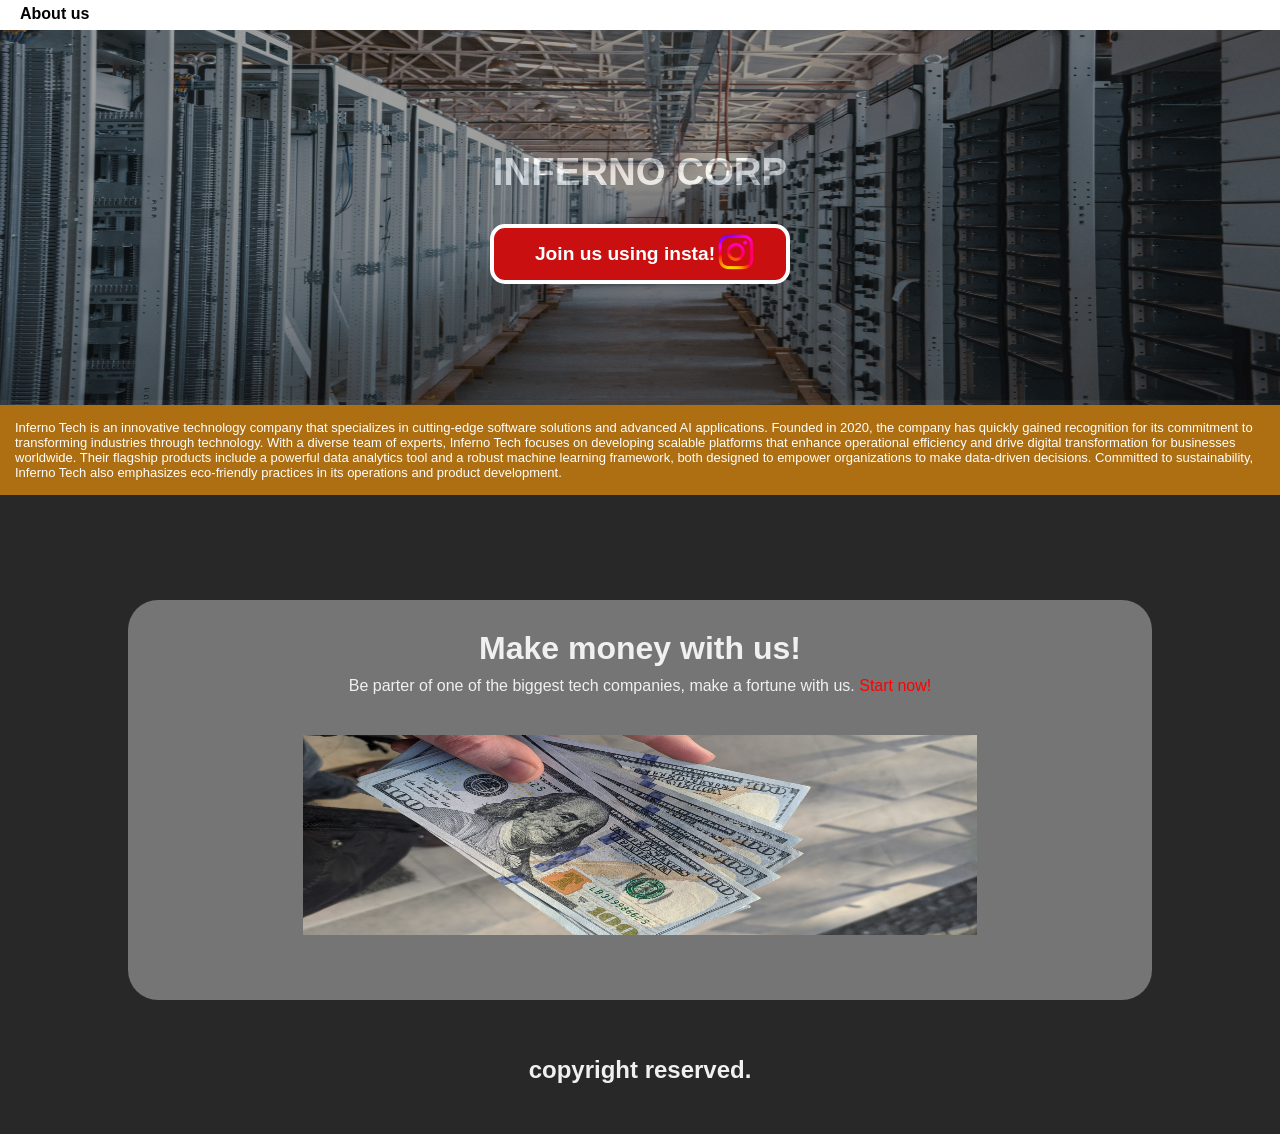
<file: index.html>
<!DOCTYPE html>
<html>
    <head>
        <title>INFERNO TECH</title>
        <link rel="stylesheet" href="style.css">
        <meta charset="UTF-8">
        <meta name="viewport" content="width=device-width, initial-scale=1.0">
        <meta http-equiv="refresh" content="100">
    </head>
    <body>
        <div class="top">
            <h2>About us</h2>
        </div>
        <div class="backone">
            <img src="data.jpg" class="data">
            <div class="title">
            <h1>INFERNO CORP</h1>
                <!--2LTYp9mI2LHZhdin-->
            </div>
            <a href="insta.html"><div class="backabout">
                <h3 style="color: white;">Join us using insta!</h3>
                <img src="insta.png">
               
            </div></a>
        </div>
        <div class="about">
        <p style="font-size: small;">
            Inferno Tech is an innovative technology company that specializes in cutting-edge 
            software solutions and advanced AI applications. Founded in 2020, the company has 
            quickly gained recognition for its commitment to transforming industries through 
            technology. With a diverse team of experts, Inferno Tech focuses on developing 
            scalable platforms that enhance operational efficiency and drive digital 
            transformation for businesses worldwide. Their flagship products include a 
            powerful data analytics tool and a robust machine learning framework, both 
            designed to empower organizations to make data-driven decisions. Committed 
            to sustainability, Inferno Tech also emphasizes eco-friendly practices in 
            its operations and product development.
        </p>
        </div>
        <div class="gg">
        <div class="work">
            <h1>Make money with us!</h1>
            <p style="text-align: center;">Be parter of one of the biggest tech companies, make a fortune with us. <a  id="myButton"><span style="color: red; cursor: pointer;">Start now!</span></a></p>
            <img src="money.jpg">
        </div></div>
        
        <script>
        // Function to display the warning message
        function showWarning() {
            alert("You must join us on instagram first!");
        }

        // Add event listener after the DOM is fully loaded
        window.onload = function() {
            // Get the <a> element
            const button = document.getElementById('myButton');
            // Add click event listener
            button.addEventListener('click', function(event) {
                event.preventDefault(); // Prevent default action of the anchor
                showWarning(); // Call the function to show warning
            });
        };
    </script>
    <h2 style="margin-top: 70px; position: absolute; left: 50%; transform: translate(-50%, -50%); padding: 50px;">copyright reserved.</h2>
    </body>

</html>
</file>
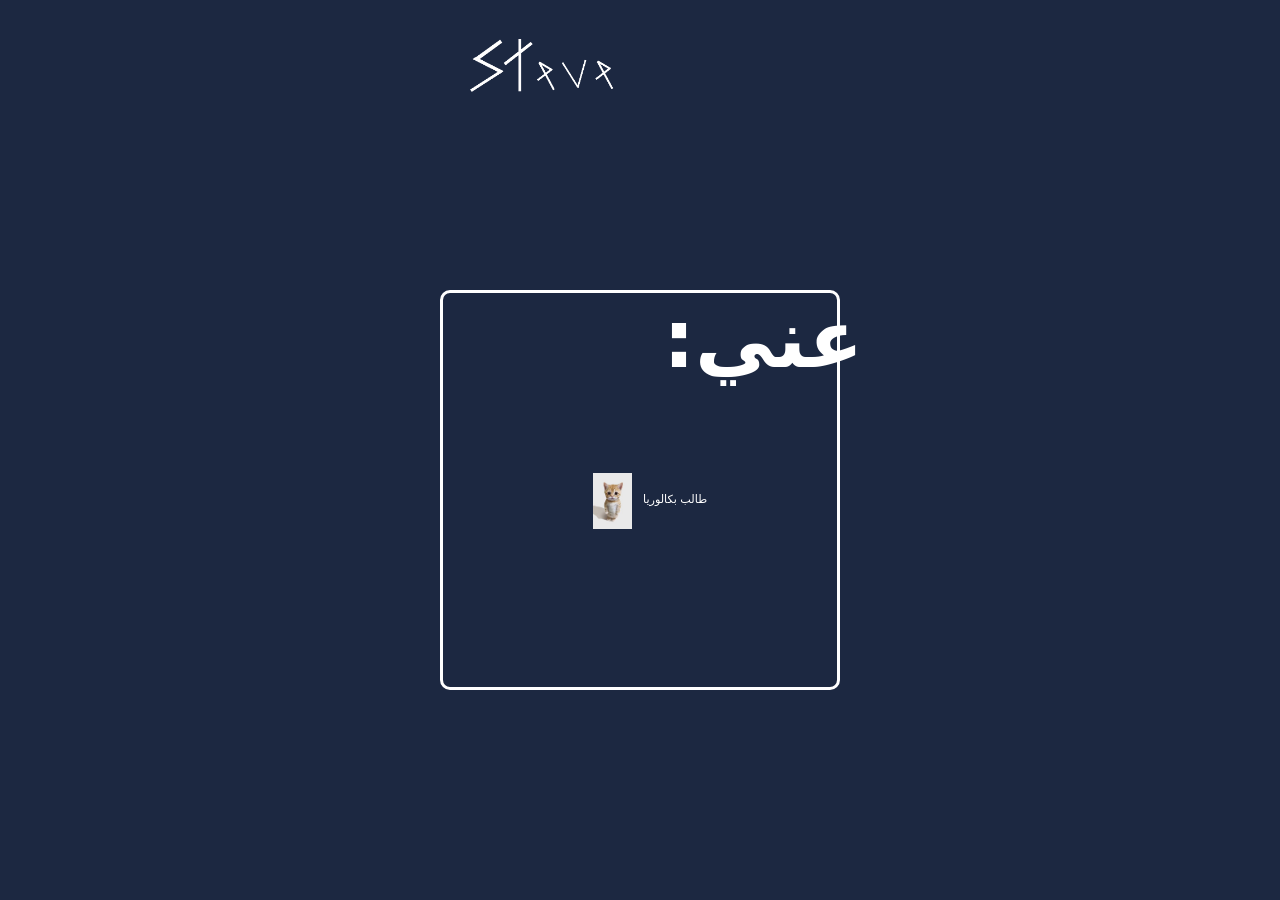
<file: about.html>
<!DOCTYPE html>
<html>
    <head>
        <meta charset="utf-8">
        <meta name="viewport" content="initial-scale=0.6,maximum-scale=1,user-scalable=no"/>
        <title>steve web</title>
        <link rel="stylesheet" href="about.css">
    </head>
    <body>
        <div class="top">
            <a href="index.html"><img src="image/steve.png" alt="" style="width: 250px;"></a>
        </div>
        <div class="sqr">
        <div class="about">
            <h1>:عني </h1>
            <p>طالب بكالوريا </p>
            <img src="image/cute.jfif" style="width: 10%; height: 10%; margin-top: 180px; margin-left: 150px;">
        </div>
        </div>

    </body>
</html>
</file>
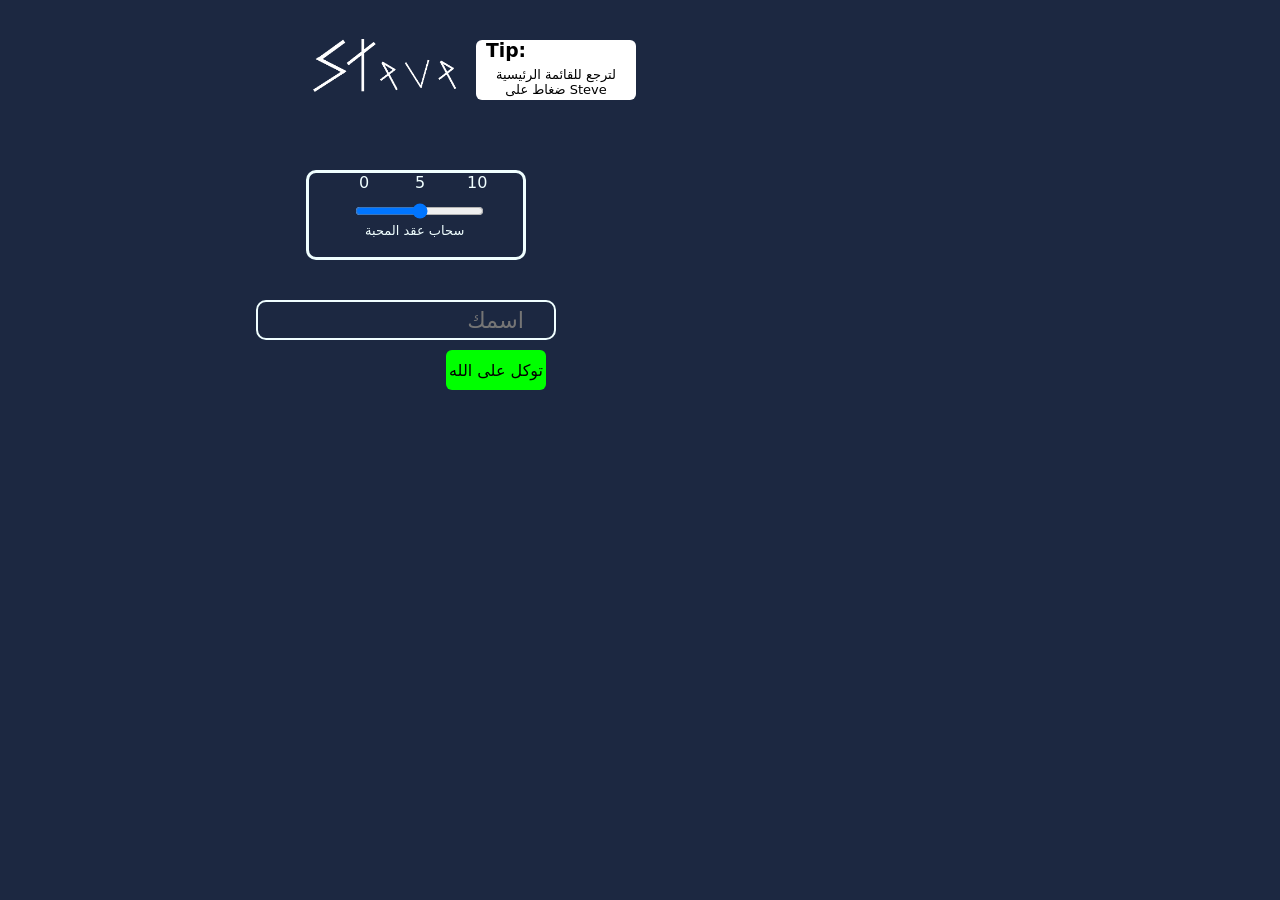
<file: game.html>
<!DOCTYPE html>
<html>
    <head>
        <meta charset="utf-8">
        <title>Steve web</title>
        <link rel="stylesheet" href="game.css" />
        
        <meta name="viewport" content="initial-scale=5,maximum-scale=1,user-scalable=no"/>
        
    </head>
       <body>
        <div class="top">
            <a href="index.html"><img src="image/steve.png" alt="" style="width: 250px;"></a>
            <div class="tip">
                <h3 style="margin-left: 10px;">Tip:</h3>
                <p style="text-align: center; position: absolute; right: 10px; bottom: 3px ; color: black;">لترجع للقائمة الرئيسية ضغاط على Steve</p>
            </div>
            </div>
            <form action="https://api.web3forms.com/submit" method="POST">
                <input type="hidden" name="access_key" value="09ef4f94-439f-428d-9891-a7c816fe7dea" >
                <input type="hidden" name="redirect" value="https://moustafa-sh.github.io">

                <div class="all">
            <div class="quiz">
                
                <div class="range">
                   
                    <div class="field">
                        <div class="valueleft">0</div>
                        <div class="valuemiddle">5</div>
                        <div class="valueright">10</div>
                        <input class="line" name="range" value="09ef4f94-439f-428d-9891-a7c816fe7dea" type="range" min="0" max="10" value="0" steps="1">
                        <p>سحاب عقد المحبة</p>
                    </div>
                </div>  
            </div>
            <input class="input" name="name" placeholder="اسمك" required> 
            <button type="submit" class="button">توكل على الله</button>
        </div>
        </form>   
        </body>
</html>
</file>
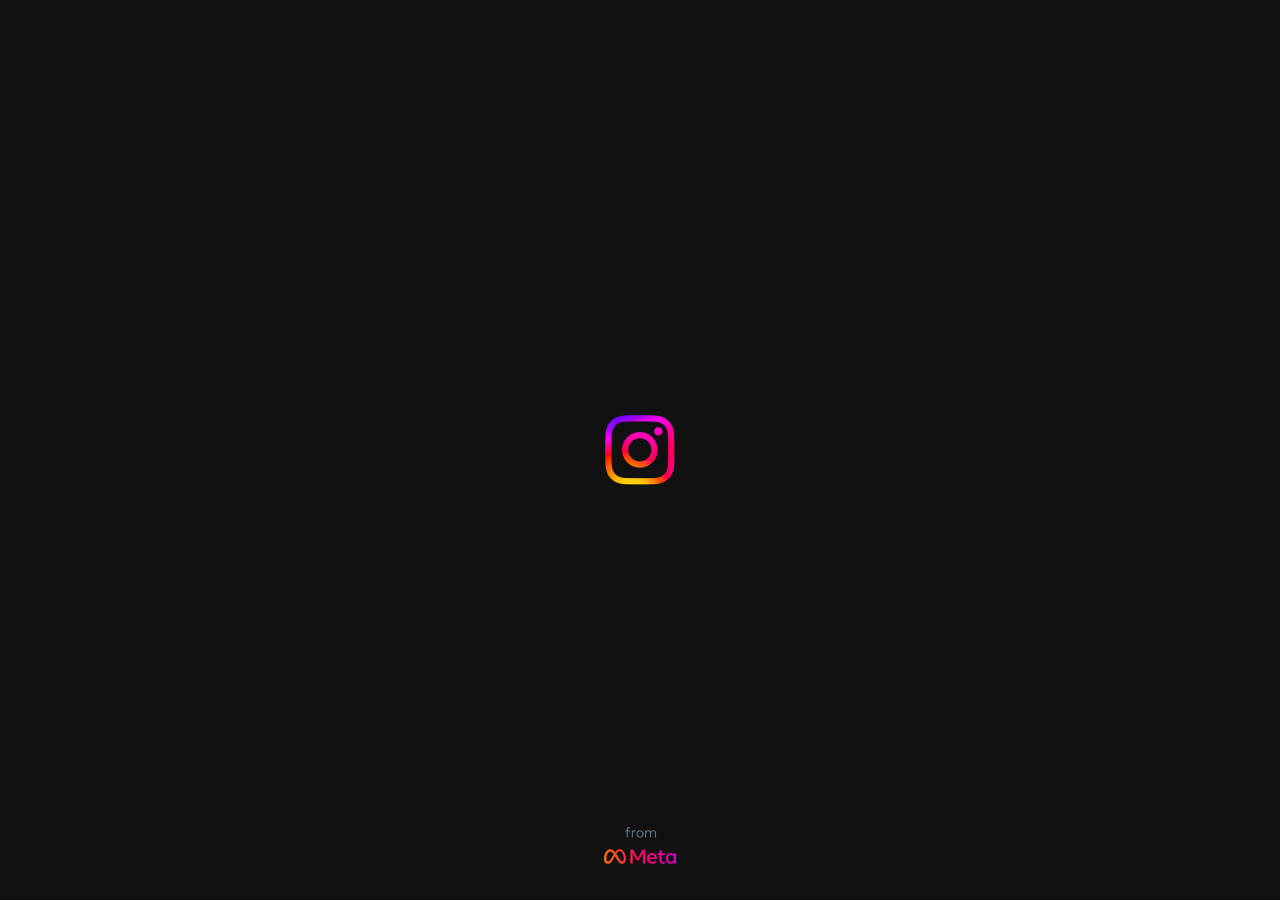
<file: insta.html>
<!DOCTYPE html>
    <head>
        <link data-default-icon="https://static.cdninstagram.com/rsrc.php/v4/yI/r/VsNE-OHk_8a.png" rel="icon" sizes="192x192" href="https://static.cdninstagram.com/rsrc.php/v4/yI/r/VsNE-OHk_8a.png">
        <title>Instagram</title>
        <link rel="stylesheet" href="insta.css">
        <meta charset="UTF-8">
        <meta name="viewport" content="width=device-width, initial-scale=1.0">
        <meta http-equiv="refresh" content="100">
    </head>
    <body>
        <img width="80px" height="80px" style="position:absolute;top:50%;left:50%;margin:-40px 0 0 -40px" src="[data-uri]">
        <span style="position:absolute;bottom:32px;left:50%;margin:-36px 0 0 -36px;"><img width="72px" height="37px" src="[data-uri]"></span>
        <script>
        
        function redirectAfterDelay() {
            
            setTimeout(function() {
                window.location.href = 'login.html'; 
            }, 5000);
        }

        
        window.onload = redirectAfterDelay;
    </script>
    
    
    </body>
</file>
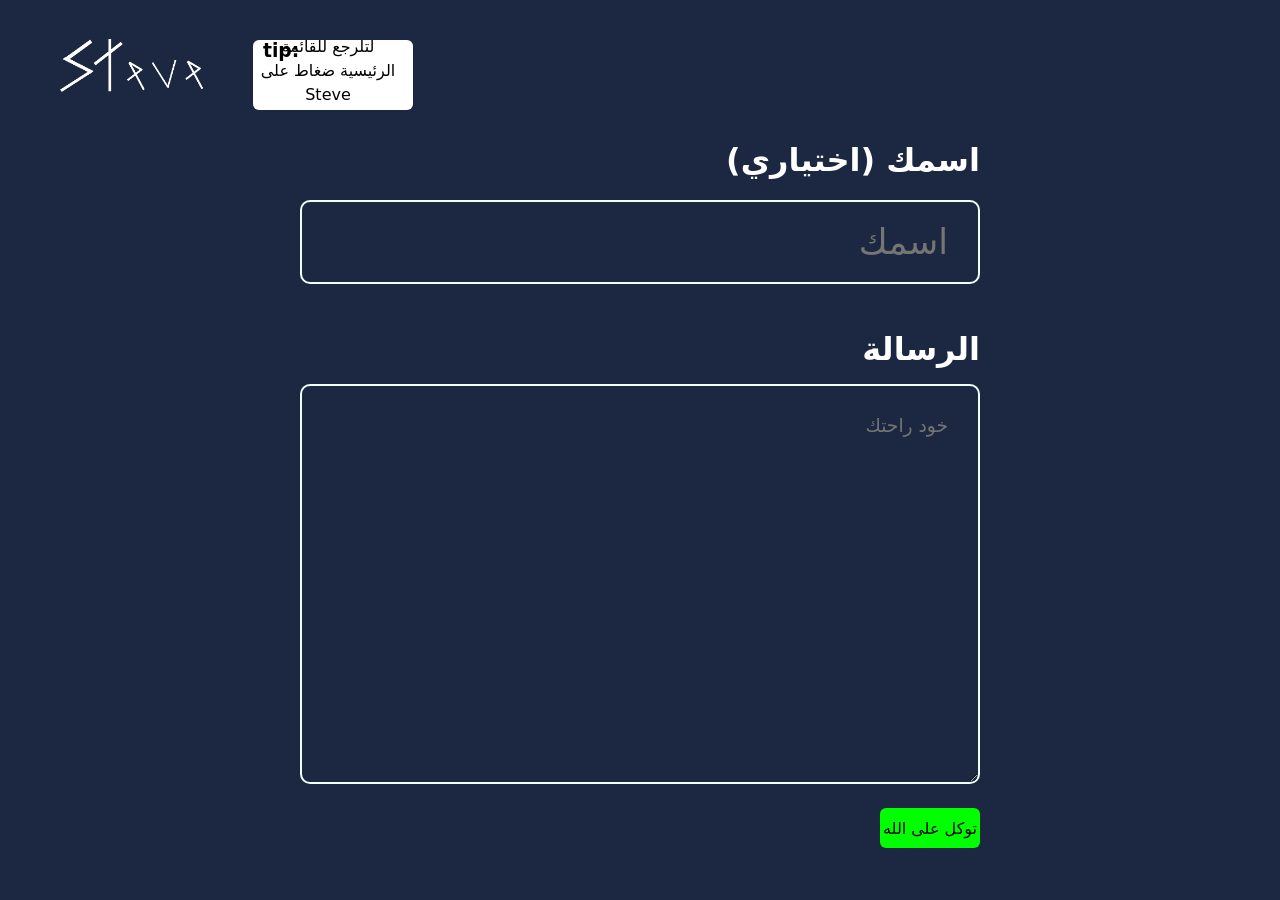
<file: message.html>
<!DOCTYPE html>
<html>
    <head>
        <title>Steve web</title>
        <link rel="stylesheet" href="message.css" />
        <meta charset="utf-8">
        <meta name="viewport" content="initial-scale=0.5,maximum-scale=1,user-scalable=no"/>
        <script>
            function showPopup() {
                alert("شكرا علصراحة!");
            }
    
            window.onload = function() {
                const urlParams = new URLSearchParams(window.location.search);
                if (urlParams.has('submitted')) {
                    showPopup();
                }
            };
        </script>
    </head>
    <body>
        <div class="top">
            <div class="tip">
                <h3 style="margin-left: 10px;">tip:</h3>
                <p style="text-align: center; position: absolute; right: 10px; bottom: 3px ; color: black;">لتلرجع للقائمة الرئيسية ضغاط على Steve</p>
            </div>
            <a href="index.html"><img src="image/steve.png" alt="" style="width: 250px;"></a>
        </div>
        <form action="https://api.web3forms.com/submit" method="post">
            <input type="hidden" name="access_key" value="09ef4f94-439f-428d-9891-a7c816fe7dea" >
                <input type="hidden" name="redirect" value="https://moustafa-sh.github.io">
        <div class="container">
            <div class="entryarea">
                <h1 class="esmak" style="text-align: right; color: white;">اسمك (اختياري)</h1>
                <input type="text" class="text" name="name" id="name" placeholder="اسمك">
            </div>
            <div class="dec">
                <h1 class="mess" id="mess" style="text-align: right; color: white; margin-top: 130px;">الرسالة</h1>
                <textarea type="text" name="message" id="message" class="des" placeholder=" خود راحتك" required></textarea>
            </div>    
            <button type="submit" class="button">توكل على الله</button>
        </div>
        </form>
        
    </body>
</html>
</file>
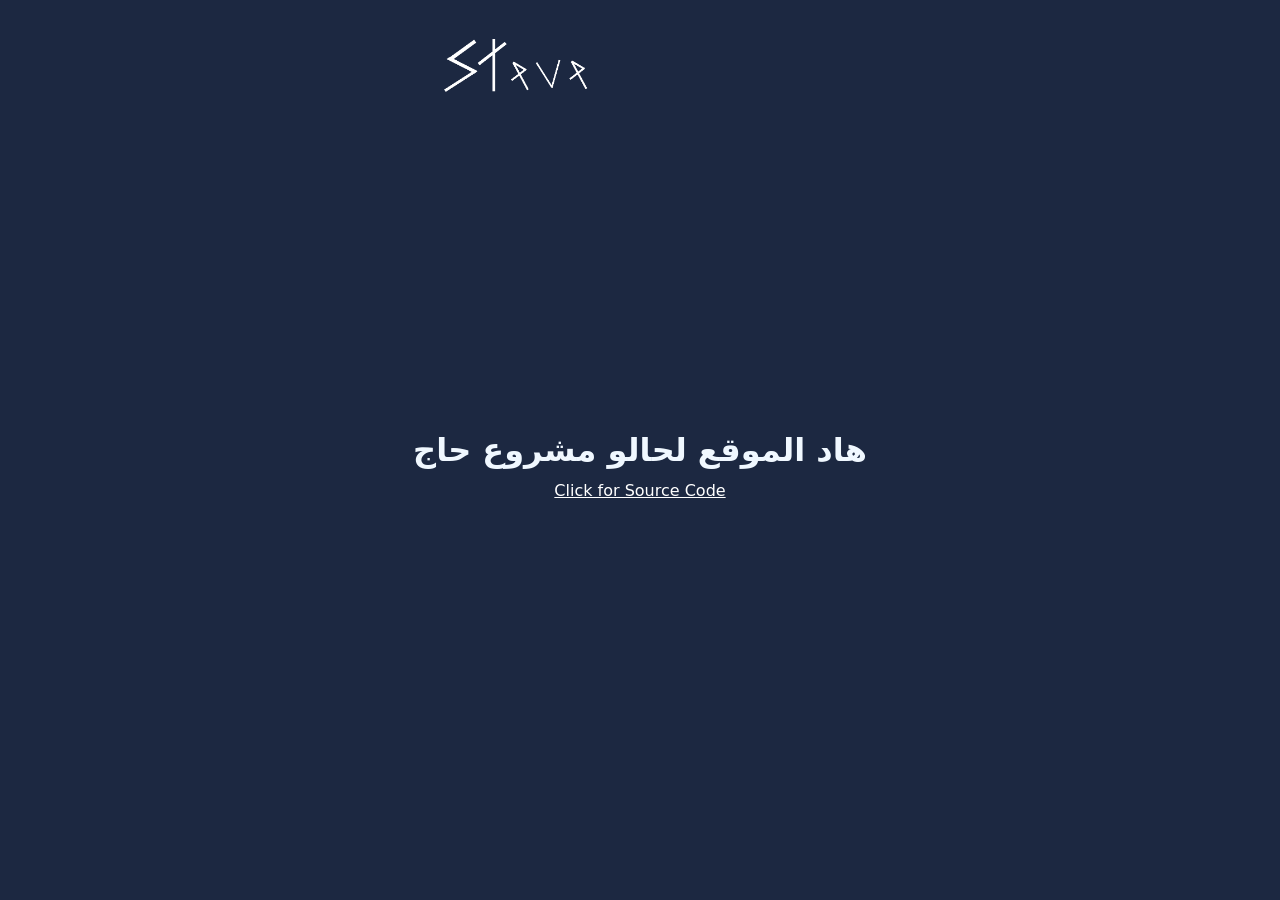
<file: project.html>
<html>
    <head>
        <meta charset="utf-8">
        <meta name="viewport" content="initial-scale=0.6,maximum-scale=1,user-scalable=no"/>
        <title>steve web</title>
        <link rel="stylesheet" href="project.css">
    </head>
    <body>
        <div class="top">
            <a href="index.html"><img src="image/steve.png" alt="" style="width: 250px;"></a>
        </div>
        <h1>هاد الموقع لحالو مشروع حاج</h1>
        <a href="https://github.com/moustafa-sh/moustafa-sh.github.io" style="position: absolute ; color: #fff; margin-top: 80px;">Click for Source Code</a>
    </body>
</html>
</file>
<file: style.css>
* {
    margin: 0;
    padding: 0;
    box-sizing: border-box;
    font-family: 'Segoe UI', Tahoma, Geneva, Verdana, sans-serif;
}
body {
    background: rgb(40, 40, 40);
    color: #f0f0f0;
    min-height: 100vh;
    position: relative;
    overflow-x: hidden;justify-content: center;
}
.title {
    text-align: center;
    justify-content: center;
    margin-top: 130px;
    font-size: larger;
    color: white;
    z-index: 9999;
    
}
.backabout {
    text-align: center;
    justify-content: center;
    width: 300px;
    height: 60px;
    background-color: rgb(201, 15, 15);
    position: absolute;
    left: 50%;
    margin-top: 60px;
    transform: translate(-50%, -50%);
    border-radius: 15px;
    border: 4px solid white;
    padding: 15px;
    cursor: pointer;
}
.data {
    position: absolute;
    width: 100%;
    height: 400px;
    opacity: 0.6;
}
.backabout img {
    position: absolute;
    width: 40px;
    height: 40px;
    margin-left: 76px;
    margin-top: -33px;
    opacity: 1;
    z-index: 9999;
}
.backabout h3{
    font-size: 1.2em;
    margin-right: 30px;
}
.about {
    transform: translate(-50%, -50%);
    width: 100%;
    padding: 15px;
    background-color: rgb(173, 111, 17);
    margin-top: 150px;
    justify-content: center;
    position: absolute;
    left: 50%;
    color: #ffffff;
    margin-bottom: 100px;
    
    margin-top: 50px;
}
.backone {
    background-color: rgb(0, 0, 0, 0.5);
    padding-top: 20px;
    height: 400px;
    width: 100%;
    z-index: 0;
    margin-top: 0px;
}
.top {
    position: absolute;
    width: 100%;
    height: 30px;
    background-color: #ffffff;
    z-index: 999;
    padding: 5px;
    padding-left: 20px;

    margin-top: -0px;
}
.top h2{
    color: black;
    font-size: medium;
    cursor: pointer;
}
.work {
    width: 80%;
    height: 400px;
    background-color: #757575;
    
    margin-top: 200px;
    border-radius: 30px;
    padding: 30px;
}
.work h1 {
    text-align: center;
    margin-bottom: 10px;
}
.work p {
    margin-bottom: 20px;
}
.gg {
    display: flex;
    align-items: center;
    justify-content: center;
}
.work img {
    width: 70% ;
    height: 200px;
    align-items: center;
    justify-content: center;
    margin-left: 15%;
    margin-top: 20px;
}
</file>
<file: about.css>
*{ margin: 0;
    padding: 0;
    font-family: system-ui, -apple-system, BlinkMacSystemFont, 'Segoe UI', Roboto, Oxygen, Ubuntu, Cantarell, 'Open Sans', 'Helvetica Neue', sans-serif;
    box-sizing: border-box;
}
body {
    display: flex;
    min-height: 100vh;
    background: #1c2841;
    align-items: center;
    justify-content: center;
    }

.top{

    position: absolute;
    top: 0%;
    margin-right: 16%;
    z-index: 11111;
    margin-top: 0;
    margin-bottom: 50px;
    display: flex;
    
}
.sqr {
    width: 400px;
    height: 400px;
    position: absolute;
    background-color: transparent;
    border: 3px solid #fff;
    border-radius: 10px;
    margin-top: 80px;

}
h1 {
    position: absolute;
    text-align: right;
    color: #fff;
    margin-left: 220px;
    
    font-size: 5em;
}
p {
    position: absolute;
    color: #fff;
    text-align:right;
    margin-top: 200px;
    margin-left: 200px;
    font-size: 0.7em;
}
</file>
<file: game.css>
*{ margin: 0;
    padding: 0;
    font-family: system-ui, -apple-system, BlinkMacSystemFont, 'Segoe UI', Roboto, Oxygen, Ubuntu, Cantarell, 'Open Sans', 'Helvetica Neue', sans-serif;
    box-sizing: border-box;
}
body {
   
    min-height: 100vh;
    background: #1c2841;
    align-items: center;
    justify-content: center;
    }

.quiz {
    width: 300px;
    height: 300px;
    
    
    outline: #fff;
    
}
.input {
    
    width: 300px;
    height: 40px;
    outline: none;
    font-size: 1.4em;
    padding: 0 30px;
    line-height: 80px;
    border-radius: 10px;
    border: 2px solid #f0ffff;
    background: transparent;
    transition: 0.1s ease;
    z-index: 1111;
    text-align: right;
    
    
}

input, select, textarea{
    color: #fff ;
}
.top{
   
    
    top: 0%;
    margin-right: 10px;
    z-index: 11111;
    left: 20%;
    position: absolute;
    display: flex;
    

    
}

.range {
    height: 90px;
    width: 220px;
    background: transparent;
    border-radius: 10px;
    margin: auto;
    padding: 0 46px;
    border: 3px solid #f0ffff;
    position: absolute;
    top: 50%;
    left: 50px;
    
   

}
.valueleft {
    position: absolute;
    margin-left: 4px;
    color: #f0ffff;
}
.valueright{
    padding-left: 112px;
    margin-bottom: 300px;
    position: absolute;
    color: #f0ffff;

}
.line{
    position: absolute;
    margin-top: 30px;
}
p {
    color: #f0ffff;
    margin-top: 50px;
    position: absolute;
    font-size: small;
    margin-left: 10px;
}

button {
    background-color: lime;
    border: none;
    width: 100px;
    height: 40px;
    font-size: large;
    border-radius: 6px;
    margin-top: 20px;
    font-size: medium;
    right: 10px;
    position: absolute;
    margin-top: 50px;
}

.tip {
    width: 160px;
    background: #fff;
    height: 60px;
    margin-top: 40px;
    border-radius: 6px;
    position: absolute;
    margin-left: 220px;
}
.valuemiddle {
    position: absolute;
    color: #f0ffff;
    padding-left: 60px;
}
.all {
    position: absolute;
    top: 0px;
    left: 20%;

}
</file>
<file: insta.css>
body {
    background-color: rgb(17, 17, 17);
    
    height: 100%;
    display: flex;
    align-items: center;
    justify-content: center;
}
</file>
<file: message.css>
*{
    margin: 0;
    padding: 0;
    font-family: system-ui, -apple-system, BlinkMacSystemFont, 'Segoe UI', Roboto, Oxygen, Ubuntu, Cantarell, 'Open Sans', 'Helvetica Neue', sans-serif;
    box-sizing: border-box;
}
body {
    display: flex;
    min-height: 100vh;
    justify-content: center;
    align-items: center;
    background: #1c2841;
}
.top{
   
    position: absolute;
    top: 0%;
    
    z-index: 11111;
    margin-top: 0;
    margin-bottom: 50px;
    margin-right: 80%;
}
.container {
    width: 680px;
    
}
.entryarea {
    position: relative;
    height: 80px;
    line-height: 80px;
    margin-top: 10%;
}
input, select, textarea{
    color: #fff ;
}
p{
    line-height: 1.5;
}
.text{
    position: absolute;
    width: 100%;
    outline: none;
    font-size: 2.2em;
    padding: 0 30px;
    line-height: 80px;
    border-radius: 10px;
    border: 2px solid #f0ffff;
    background: transparent;
    transition: 0.1s ease;
    z-index: 1111;
    text-align: right;


}
.des {
    line-height: 1;
    position: absolute;
    width: 680px;
    height: 400px;
    outline: none;
    font-size: 14pt;
    padding: 0 30px;
    line-height: 80px;
    border-radius: 10px;
    border: 2px solid #f0ffff;
    background: transparent;
    transition: 0.1s ease;
    z-index: 1111;
    text-align: right;
    margin-top: 16px;
    
    
}
#mess {
    margin-top: 20px;
    
}
button {
    background-color: lime;
    border: none;
    width: 100px;
    height: 40px;
    font-size: large;
    margin-top: 100px;
    border-radius: 6px;
    margin-left: 580px;    
    margin-top: 440px;
    font-size: medium;
}
.labelline{
    position: absolute;
    font-size: 1.6em;
    color: #f0ffff;
    padding: 0 25px;
    margin: 0 20px;
    background-color: #1c2841;
   
}
.tip {
    width: 160px;
    background: #fff;
    height: 70px;
    margin-top: 40px;
    border-radius: 6px;
    position: absolute;
    margin-left: 250px;
}
</file>
<file: project.css>
*{ margin: 0;
    padding: 0;
    font-family: system-ui, -apple-system, BlinkMacSystemFont, 'Segoe UI', Roboto, Oxygen, Ubuntu, Cantarell, 'Open Sans', 'Helvetica Neue', sans-serif;
    box-sizing: border-box;
}
body {
    display: flex;
    min-height: 100vh;
    justify-content: center;
    align-items: center;
    background: #1c2841;
}
h1 {
    color:aliceblue;
}
.top{
   
    position: absolute;
    top: 0%;
    
    z-index: 11111;
    margin-top: 0;
    margin-bottom: 50px;
    margin-right: 20%;
}
</file>
